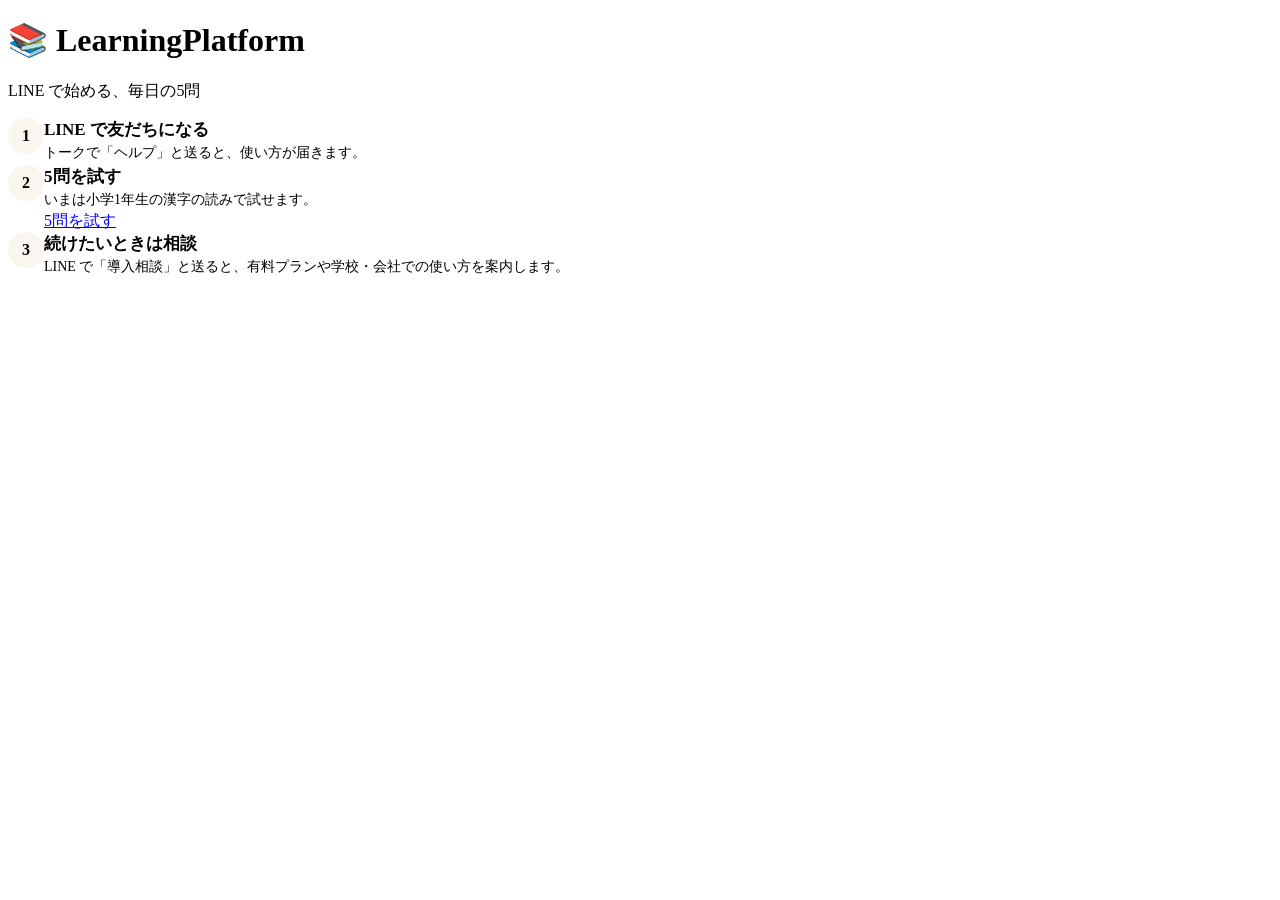
<file: docs/index.html>
<!doctype html>
<html lang="ja" data-ls-dark="auto">
  <head>
    <meta charset="utf-8">
    <meta name="viewport" content="width=device-width, initial-scale=1, viewport-fit=cover">
    <title>LearningPlatform｜LINE で始める学習</title>
    <meta name="robots" content="noindex, nofollow">
    <meta name="theme-color" content="#f4efe6" media="(prefers-color-scheme: light)">
    <meta name="theme-color" content="#121614" media="(prefers-color-scheme: dark)">
    <!-- Q キット（おくるんの共通部品）。色は下の :root で、今の緑に -->
    <link rel="stylesheet" href="https://katsuan.github.io/oqrn/shared/ui.css">
    <link rel="stylesheet" href="./style.css?v=20261105">
  </head>
  <body>
    <main class="ls-page ls-stack">
      <header class="ls-brand">
        <h1 class="ls-brand-name">📚 LearningPlatform</h1>
      </header>
      <p class="ls-brand-copy">LINE で始める、毎日の5問</p>

      <section class="ls-panel" aria-label="始め方">
        <ol class="steps">
          <li class="step" id="help">
            <span class="step-num" aria-hidden="true">1</span>
            <div>
              <h2>LINE で友だちになる</h2>
              <p>トークで「ヘルプ」と送ると、使い方が届きます。</p>
            </div>
          </li>
          <li class="step">
            <span class="step-num" aria-hidden="true">2</span>
            <div>
              <h2>5問を試す</h2>
              <p>いまは小学1年生の漢字の読みで試せます。</p>
              <a class="ls-button is-primary" href="./learn.html"><span class="ls-icon" data-icon="play" aria-hidden="true"></span>5問を試す</a>
            </div>
          </li>
          <li class="step" id="plans">
            <span class="step-num" aria-hidden="true">3</span>
            <div>
              <h2>続けたいときは相談</h2>
              <p>LINE で「導入相談」と送ると、有料プランや学校・会社での使い方を案内します。</p>
            </div>
          </li>
        </ol>
      </section>

      <details id="devPanel" class="ls-fold" hidden>
        <summary><span class="ls-fold-icon" aria-hidden="true">🛠</span>接続確認（開発用）</summary>
        <div class="ls-fold-body ls-stack">
          <p id="status" class="dev-status" role="status">Waiting</p>
          <dl class="dev-list">
            <dt>App</dt><dd id="appName">-</dd>
            <dt>Tenant</dt><dd id="tenantId">-</dd>
            <dt>Endpoint</dt><dd id="endpoint">-</dd>
            <dt>Origin</dt><dd id="origin">-</dd>
            <dt>Fetched At</dt><dd id="fetchedAt">-</dd>
          </dl>
          <div class="ls-actions">
            <button class="ls-button" type="button" data-action="health">Health</button>
            <button class="ls-button" type="button" data-action="setup">Setup Status</button>
            <button class="ls-button" type="button" data-action="me">Get Me</button>
            <button class="ls-button" type="button" data-action="home">Get Home</button>
            <button class="ls-button" type="button" data-action="daily">Resolve Daily</button>
            <!-- qcheck-ok: W3 rel=noreferrer は noopener もふくむ -->
          <a id="openEndpoint" class="ls-button" href="#" target="_blank" rel="noreferrer">Endpoint を開く</a>
          </div>
          <pre id="responsePanel" class="dev-log">No request yet.</pre>
        </div>
      </details>
    </main>

    <script src="./config.js"></script>
    <script src="./app.js?v=20261025"></script>
  </body>
</html>
</file>
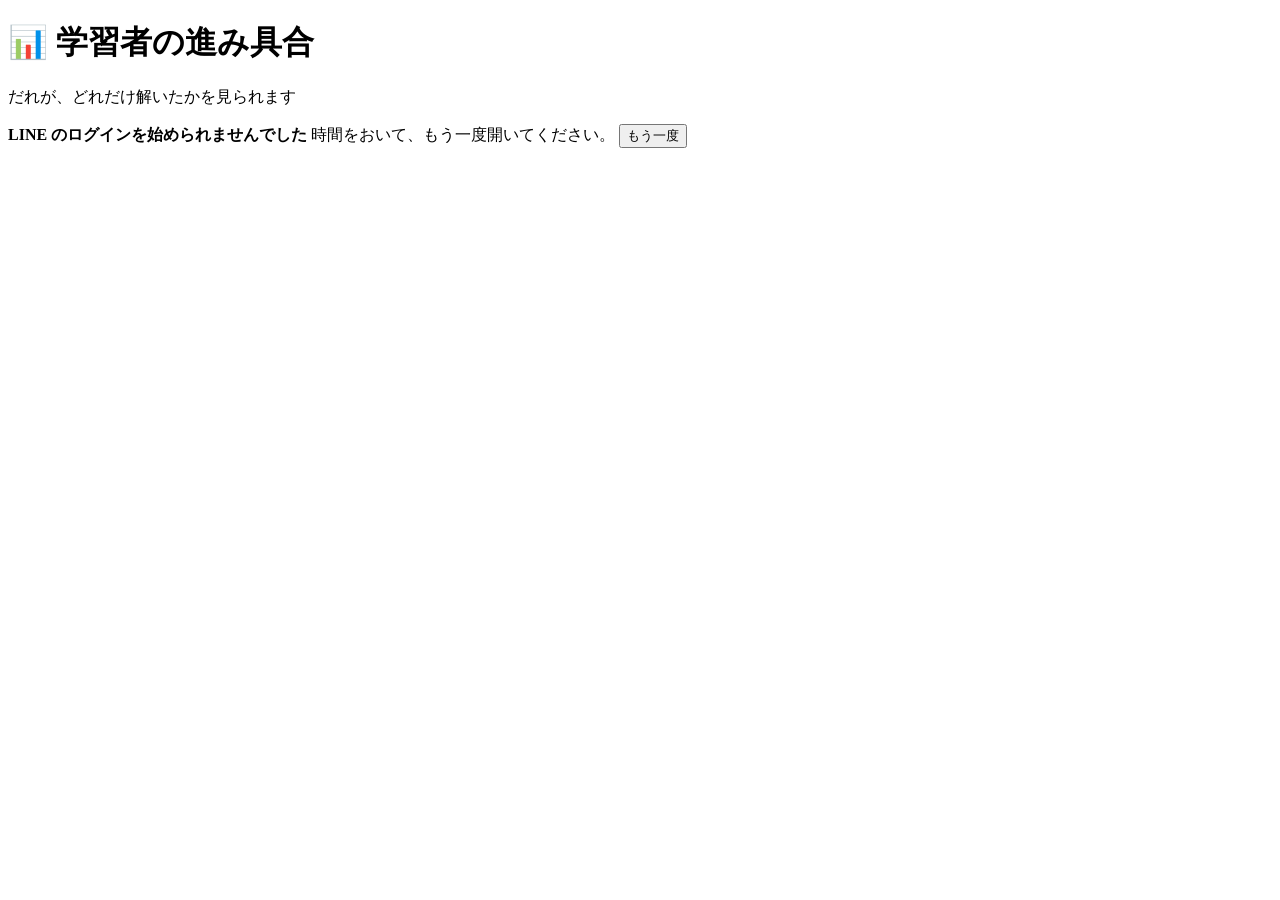
<file: docs/admin.html>
<!doctype html>
<html lang="ja" data-ls-dark="auto">
  <head>
    <meta charset="utf-8">
    <meta name="viewport" content="width=device-width, initial-scale=1, viewport-fit=cover">
    <title>学習者の進み具合｜LearningPlatform 管理</title>
    <meta name="robots" content="noindex, nofollow">
    <meta name="theme-color" content="#f4efe6" media="(prefers-color-scheme: light)">
    <meta name="theme-color" content="#121614" media="(prefers-color-scheme: dark)">
    <!-- Q キット（おくるんの共通部品）。色は下の :root で、今の緑に -->
    <link rel="stylesheet" href="https://katsuan.github.io/oqrn/shared/ui.css">
    <link rel="stylesheet" href="./admin.css?v=20261105">
  </head>
  <body>
    <main class="ls-page admin-page ls-stack">
      <header class="ls-brand">
        <h1 class="ls-brand-name">📊 学習者の進み具合</h1>
        <button id="refreshButton" class="ls-icon-button" type="button" aria-label="最新にする"><span class="ls-icon" data-icon="refresh" aria-hidden="true"></span></button>
      </header>
      <p class="ls-brand-copy">だれが、どれだけ解いたかを見られます</p>

      <section id="gatePanel" class="ls-panel" hidden aria-live="polite"></section>

      <section id="statsPanel" class="stats" aria-label="まとめ">
        <div class="stat"><span class="stat-label">学習者</span><span id="learnerCount" class="stat-value">—</span></div>
        <div class="stat"><span class="stat-label">答えた数</span><span id="totalAnswered" class="stat-value">—</span></div>
        <div class="stat"><span class="stat-label">平均の正答率</span><span id="averageAccuracy" class="stat-value">—</span></div>
      </section>

      <div id="layoutPanel" class="layout">
        <section class="ls-panel" aria-labelledby="listTitle">
          <h2 id="listTitle" class="ls-panel-title">学習者</h2>
          <div id="learnerList" class="ls-list"></div>
        </section>

        <section id="detailPanel" class="ls-panel" aria-labelledby="detailTitle">
          <h2 id="detailTitle" class="ls-panel-title">くわしく</h2>
          <div id="learnerDetail" class="ls-stack"></div>
        </section>
      </div>

      <details id="debugPanel" class="ls-fold" hidden>
        <summary>開発ログ</summary>
        <div class="ls-fold-body">
          <pre id="responsePanel">まだリクエストは実行されていません。</pre>
        </div>
      </details>
    </main>

    <script charset="utf-8" src="https://static.line-scdn.net/liff/edge/2/sdk.js"></script>
    <script src="./config.js"></script>
    <script src="./common.js?v=20261105"></script>
    <script src="./admin.js?v=20261105"></script>
  </body>
</html>
</file>
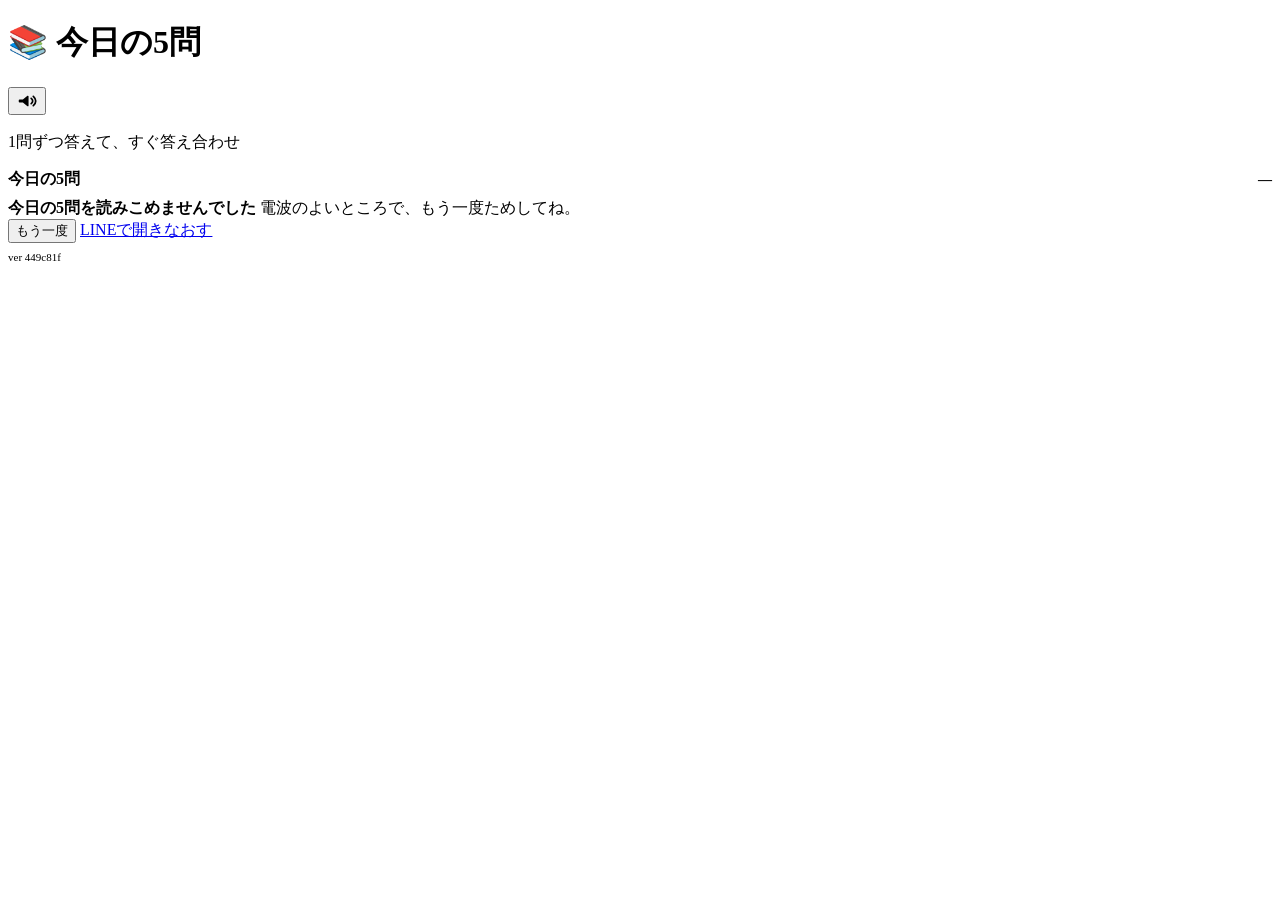
<file: docs/learn.html>
<!doctype html>
<html lang="ja" data-ls-dark="auto">
  <head>
    <meta charset="utf-8">
    <meta name="viewport" content="width=device-width, initial-scale=1, viewport-fit=cover">
    <title>今日の5問｜LearningPlatform</title>
    <meta name="robots" content="noindex, nofollow">
    <meta name="theme-color" content="#f4efe6" media="(prefers-color-scheme: light)">
    <meta name="theme-color" content="#121614" media="(prefers-color-scheme: dark)">
    <!-- Q キット（おくるんの共通部品）。色は下の :root で、今の緑に -->
    <link rel="stylesheet" href="https://katsuan.github.io/oqrn/shared/ui.css">
    <link rel="stylesheet" href="./learn.css?v=20261105">
  </head>
  <body>
    <main class="ls-page ls-stack">
      <header class="ls-brand">
        <h1 class="ls-brand-name">📚 今日の5問</h1>
        <button id="soundToggleButton" class="ls-icon-button sound-button" type="button" aria-pressed="true" aria-label="効果音">
          <svg aria-hidden="true" viewBox="0 0 24 24">
            <path class="speaker-fill" d="M3 10.4h4.5l5-4.1c.5-.4 1.2 0 1.2.6v10.2c0 .6-.7 1-1.2.6l-5-4.1H3.9c-.5 0-.9-.4-.9-.9v-1.4c0-.5.4-.9.9-.9Z"></path>
            <path class="speaker-wave" d="M16.6 9.1c1 .8 1.6 1.9 1.6 2.9s-.6 2.1-1.6 2.9"></path>
            <path class="speaker-wave" d="M18.9 6.9c1.6 1.4 2.6 3.2 2.6 5.1s-1 3.7-2.6 5.1"></path>
            <path class="speaker-slash" d="M16.7 7.3 21 16.7"></path>
          </svg>
        </button>
      </header>
      <p class="ls-brand-copy">1問ずつ答えて、すぐ答え合わせ</p>

      <section class="ls-panel progress-panel" aria-label="進み具合">
        <div class="progress-head">
          <span id="progressLabel">今日の5問</span>
          <span id="progressCount" class="progress-count">—</span>
        </div>
        <div class="progress-bar" aria-hidden="true"><div id="progressFill" class="progress-fill"></div></div>
        <nav id="questionMap" class="ls-chips qmap" aria-label="問題の番号"></nav>
      </section>

      <div id="questionShell" class="ls-stack"></div>

      <p id="versionText" class="version">ver -</p>

      <details id="debugPanel" class="ls-fold" hidden>
        <summary>開発ログ</summary>
        <div class="ls-fold-body">
          <pre id="responsePanel" class="debug-log">まだリクエストは実行されていません。</pre>
        </div>
      </details>
    </main>

    <script src="https://katsuan.github.io/oqrn/shared/ui.js"></script>
    <script charset="utf-8" src="https://static.line-scdn.net/liff/edge/2/sdk.js"></script>
    <script src="./config.js"></script>
    <script src="./common.js?v=20261105"></script>
    <script src="./learn.grade.js?v=20261105"></script>
    <script src="./learn.js?v=20261105"></script>
  </body>
</html>
</file>
<file: docs/style.css>
/* トップ（index.html）の見た目。共通の部品は oqrn の ui.css（先に読む）。 */
:root {
  --ls-accent: #17624a;
  --ls-accent-strong: #0f4d39;
  --ls-accent-soft: #e2efe8;
  --ls-accent-ink: #0f4d39;
  --ls-bg: #f4efe6;
  --ls-surface-sub: #faf6ef;
}

.steps {
  display: grid;
  gap: var(--ls-space-m);
  margin: 0;
  padding: 0;
  list-style: none;
}

.step {
  display: grid;
  grid-template-columns: 36px minmax(0, 1fr);
  gap: var(--ls-space-m);
  align-items: start;
}

.step-num {
  display: grid;
  place-items: center;
  width: 36px;
  height: 36px;
  border-radius: 50%;
  background: var(--ls-surface-sub);
  border: 1px solid var(--ls-line);
  color: var(--ls-text);
  font-weight: 700;
}

.step h2 {
  margin: var(--ls-space-s) 0 var(--ls-space-xs);
  font-size: 17px;
}

.step p {
  margin: 0;
  color: var(--ls-subtext);
  font-size: 14px;
  line-height: 1.7;
}

.step .ls-button {
  margin-top: var(--ls-space-s);
}

/* ここから下は ?debug=1 のときだけ（開発用の接続確認） */
.dev-status {
  font-weight: 700;
}

.dev-status.is-ok {
  color: var(--ls-success);
}

.dev-status.is-error {
  color: var(--ls-danger);
}

.dev-list {
  display: grid;
  grid-template-columns: max-content minmax(0, 1fr);
  gap: var(--ls-space-s) var(--ls-space-m);
  margin: 0;
  font-size: 13px;
}

.dev-list dt {
  color: var(--ls-subtext);
}

.dev-list dd {
  margin: 0;
  overflow-wrap: anywhere;
}

.dev-log {
  max-height: 260px;
  margin: 0;
  padding: var(--ls-space-m);
  overflow: auto;
  border-radius: var(--ls-radius-md);
  background: #1e1b18;
  color: #f6f2ea;
  font-size: 12px;
}
</file>
<file: docs/admin.css>
/* 管理の画面（admin.html）の見た目。共通の部品は oqrn の ui.css（先に読む）。 */
:root {
  --ls-accent: #165c47;
  --ls-accent-strong: #0f4836;
  --ls-accent-soft: #e2efe8;
  --ls-accent-ink: #0f4836;
  --ls-bg: #f4efe6;
  --ls-surface-sub: #faf6ef;
}

/* 管理の画面はパソコンでも見るので、広いときは2列に */
.admin-page {
  width: min(100%, 1100px);
}

.layout {
  display: grid;
  gap: var(--ls-space-m);
}

@media (min-width: 900px) {
  .layout {
    grid-template-columns: 360px minmax(0, 1fr);
    align-items: start;
  }
}

.stats {
  display: grid;
  grid-template-columns: repeat(3, minmax(0, 1fr));
  gap: 8px;
}

.stat {
  display: grid;
  gap: var(--ls-space-xs);
  min-width: 0;
  padding: var(--ls-space-m);
  border-radius: var(--ls-radius-md);
  background: var(--ls-surface-sub);
}

.stat-label {
  color: var(--ls-subtext);
  font-size: 12px;
  font-weight: 700;
}

.stat-value {
  font-size: 22px;
  font-weight: 700;
  overflow-wrap: anywhere;
}

.learner-item {
  display: grid;
  gap: 2px;
  width: 100%;
  text-align: left;
}

/* 選んでいる学習者は、濃い字の色のふち（ux.md L5） */
.learner-item[aria-current="true"] {
  border-color: var(--ls-text);
}

.session-row {
  display: flex;
  justify-content: space-between;
  gap: var(--ls-space-s);
  padding: var(--ls-space-s) var(--ls-space-m);
  border-radius: var(--ls-radius-sm);
  background: var(--ls-surface-sub);
  font-size: 14px;
}

.session-row span:last-child {
  color: var(--ls-subtext);
  text-align: right;
}

.detail-name {
  margin: 0;
  font-size: 20px;
}

/* 管理者でないときは、一覧ごと隠す（display: grid より強く） */
[hidden] {
  display: none !important;
}

@media (max-width: 360px) {
  .stats {
    grid-template-columns: 1fr;
  }
}
</file>
<file: docs/learn.css>
/* 今日の5問の画面（learn.html）の見た目。共通の部品は oqrn の ui.css（先に読む）。 */
:root {
  --ls-accent: #126347;
  --ls-accent-strong: #0c4e37;
  --ls-accent-soft: #e2efe8;
  --ls-accent-ink: #0c4e37;
  --ls-bg: #f4efe6;
  --ls-surface-sub: #faf6ef;
  --ls-tabs-bg: #ebe3d6;
  --warm: #b8671a;
  --warm-soft: #fbeedd;
}

/* iPhone：入力欄の見た目を OS にまかせない（C1） */
.ls-input {
  appearance: none;
  -webkit-appearance: none;
}

.sound-button {
  display: inline-grid;
  place-items: center;
}

.sound-button svg {
  width: 22px;
  height: 22px;
}

.sound-button .speaker-fill {
  fill: currentColor;
}

.sound-button .speaker-wave,
.sound-button .speaker-slash {
  fill: none;
  stroke: currentColor;
  stroke-width: 1.9;
  stroke-linecap: round;
}

.sound-button[aria-pressed="true"] .speaker-slash,
.sound-button[aria-pressed="false"] .speaker-wave {
  display: none;
}

/* 進み具合 */
.progress-panel {
  gap: var(--ls-space-s);
}

.progress-head {
  display: flex;
  justify-content: space-between;
  align-items: baseline;
  gap: var(--ls-space-s);
  font-weight: 700;
}

.progress-count {
  color: var(--ls-subtext);
  font-size: 14px;
}

.progress-bar {
  height: 8px;
  border-radius: 999px;
  overflow: hidden;
  background: var(--ls-line);
}

/* 進み具合は濃い字の色で（ツールの色は「答える」ボタンだけ。ux.md L5） */
.progress-fill {
  width: 0%;
  height: 100%;
  border-radius: inherit;
  background: var(--ls-text);
  transition: width 180ms ease;
}

.qmap .ls-chip {
  min-width: 56px;
  min-height: var(--ls-tap);
}

/* いまの問題は、濃い字の色のふち（ux.md L5） */
.qmap .ls-chip[aria-current="step"] {
  border-color: var(--ls-text);
  border-width: 2px;
}

.qmap .mark-ok {
  color: var(--ls-accent-ink);
}

.qmap .mark-ng {
  color: var(--warm);
}

/* 問題 */
.question-meta {
  display: flex;
  justify-content: space-between;
  gap: var(--ls-space-s);
  color: var(--ls-subtext);
  font-size: 13px;
  font-weight: 700;
}

.question-text {
  margin: 0;
  font-size: clamp(22px, 7vw, 28px);
  font-weight: 700;
  line-height: 1.4;
  overflow-wrap: anywhere;
}

.answer-zone {
  display: grid;
  gap: var(--ls-space-s);
}

.tf-choices {
  display: grid;
  grid-template-columns: repeat(2, minmax(0, 1fr));
  gap: 8px;
}

.tf-choices .ls-chip {
  min-height: 52px;
  font-size: 16px;
}

.big-button {
  min-height: 52px;
  font-size: 16px;
}

.question-nav {
  display: grid;
  grid-template-columns: repeat(2, minmax(0, 1fr));
  gap: 8px;
}

/* 答え合わせ */
.result {
  display: grid;
  gap: var(--ls-space-s);
  padding: var(--ls-space-m);
  border-radius: var(--ls-radius-md);
  border: 1px solid var(--ls-line);
}

.result.is-correct {
  border-color: color-mix(in srgb, var(--ls-accent) 30%, transparent);
  background: var(--ls-accent-soft);
}

.result.is-incorrect {
  border-color: color-mix(in srgb, var(--warm) 30%, transparent);
  background: var(--warm-soft);
}

.result-head {
  display: flex;
  align-items: center;
  gap: var(--ls-space-m);
}

.result-mark {
  display: grid;
  place-items: center;
  flex: 0 0 auto;
  width: 52px;
  height: 52px;
  border-radius: 16px;
  background: var(--ls-surface);
  font-size: 28px;
  font-weight: 700;
}

.is-correct .result-mark {
  color: var(--ls-accent-ink);
}

.is-incorrect .result-mark {
  color: var(--warm);
}

.result-title {
  margin: 0;
  font-size: 20px;
}

.result-body {
  margin: 0;
  font-size: 15px;
  line-height: 1.7;
}

.save-line {
  margin: 0;
  display: flex;
  align-items: center;
  justify-content: space-between;
  gap: 8px;
  min-height: 32px;
  color: var(--ls-subtext);
  font-size: 13px;
}

.save-line.is-error {
  color: var(--ls-danger);
  font-weight: 700;
}

.save-line .ls-button {
  min-height: 36px;
}

/* 5問おわり */
.completion-title {
  margin: 0;
  font-size: 26px;
}

.stat {
  display: grid;
  gap: var(--ls-space-xs);
  padding: var(--ls-space-m);
  border-radius: var(--ls-radius-md);
  background: var(--ls-surface-sub);
}

.stat-label {
  color: var(--ls-subtext);
  font-size: 13px;
  font-weight: 700;
}

.stat-value {
  font-size: 24px;
  font-weight: 700;
}

/* 送る前の見本（LINE のトークの見た目なので、暗い表示でも明るいまま） */
.talk-preview {
  padding: var(--ls-space-m);
  border-radius: var(--ls-radius-md);
  background: var(--ls-talk-bg);
}

.talk-card {
  width: min(100%, 280px);
  overflow: hidden;
  border-radius: 16px;
  background: #ffffff;
  color: #1c1b18;
  font-size: 13px;
}

.talk-card-band {
  display: grid;
  gap: 2px;
  padding: 14px 16px;
  background: #17624a;
  color: #f8f4ed;
}

.talk-card-band small {
  color: #ddefe7;
  font-size: 11px;
}

.talk-card-band strong {
  font-size: 17px;
}

.talk-card-body {
  display: grid;
  grid-template-columns: repeat(2, minmax(0, 1fr));
  gap: 8px;
  padding: 12px 16px;
}

.talk-card-body div {
  padding: 8px 10px;
  border-radius: 10px;
  background: #f6efe4;
}

.talk-card-body small {
  display: block;
  color: #7a7165;
  font-size: 11px;
}

.talk-card-body b {
  font-size: 16px;
}

.talk-card-code {
  grid-column: 1 / -1;
  display: flex;
  align-items: center;
  gap: 8px;
}

.talk-card-code > span:first-child {
  flex: 1;
  min-width: 0;
}

.talk-card-body .talk-card-pill {
  flex: none;
  padding: 4px 12px;
  border: 1px solid #17624a;
  border-radius: 999px;
  background: #ffffff;
  color: #17624a;
  font-size: 12px;
  font-weight: 700;
  white-space: nowrap;
}

.talk-card-actions {
  display: grid;
  gap: 6px;
  padding: 0 16px 14px;
}

.talk-card-actions span {
  padding: 9px;
  border-radius: 8px;
  background: #eeeeee;
  color: #1c1b18;
  font-weight: 700;
  text-align: center;
}

.talk-card-actions .is-primary {
  background: #17624a;
  color: #ffffff;
}

.version {
  margin: 8px 0 0;
  color: var(--ls-faint);
  font-size: 11px;
}

.debug-log {
  max-height: 220px;
  margin: 0;
  padding: var(--ls-space-m);
  overflow: auto;
  border-radius: var(--ls-radius-md);
  background: #201d1a;
  color: #f6f1e8;
  font-size: 12px;
}

.skeleton-card .ls-skeleton.is-short {
  min-height: 20px;
  width: 40%;
}

.skeleton-card .ls-skeleton.is-text {
  min-height: 72px;
}

.wait-text {
  margin: 0;
  color: var(--ls-subtext);
  font-size: 13px;
  white-space: pre-line;
}

@media (prefers-color-scheme: dark) {
  :root[data-ls-dark="auto"] {
    --warm: #f0a35e;
    --warm-soft: color-mix(in srgb, #f0a35e 16%, #1c1b21);
  }
}
</file>
